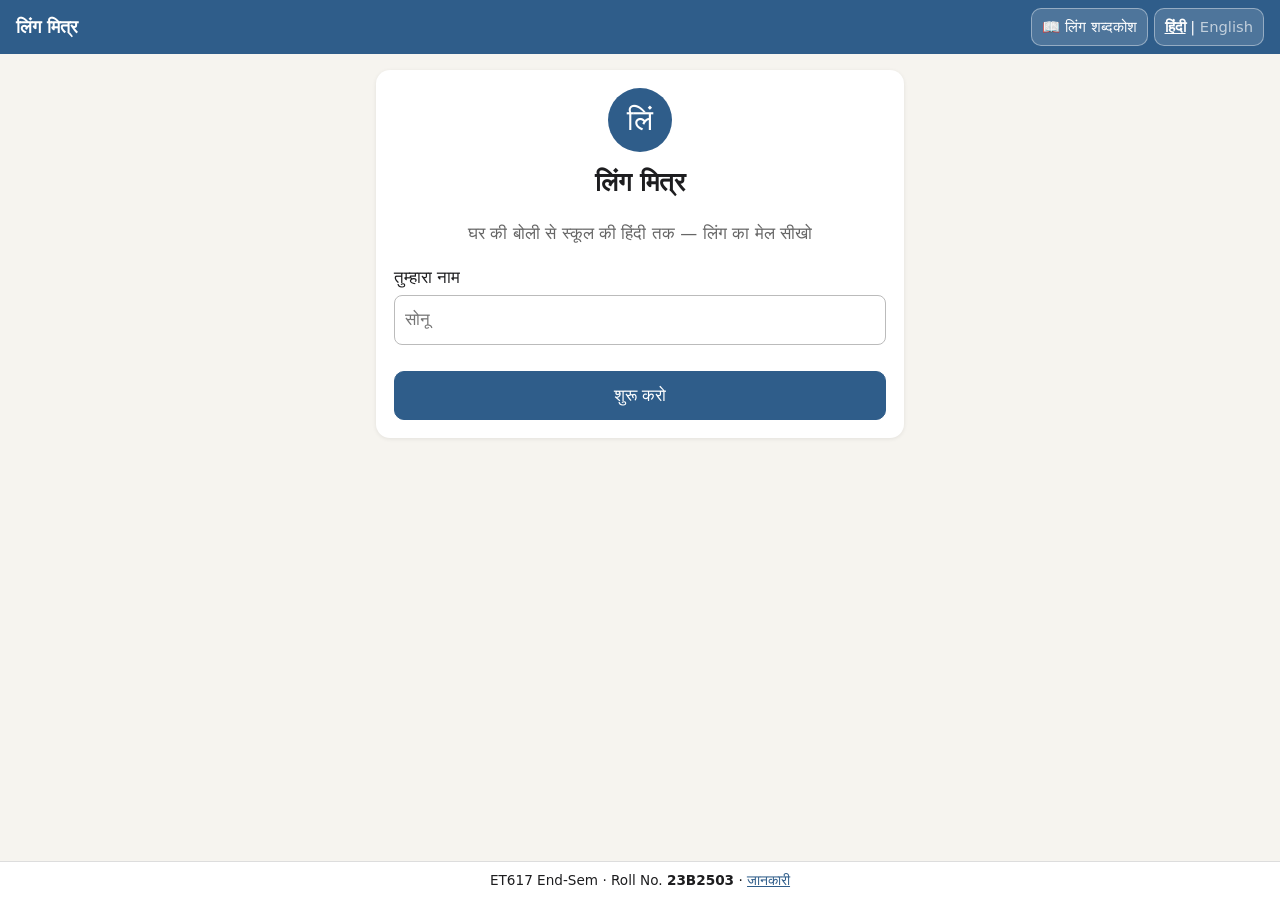
<file: index.html>
<!doctype html>
<html lang="hi">
<head>
<meta charset="utf-8">
<meta name="viewport" content="width=device-width, initial-scale=1">
<title>लिंग मित्र · 23B2503</title>
<link rel="stylesheet" href="style.css">
</head>
<body>
<header>
  <a href="#" class="brand" onclick="location.reload();return false;">लिंग मित्र</a>
  <div class="hbtns">
    <button id="dictBtn" class="btn sm">📖</button>
    <button id="langBtn" class="btn sm">English</button>
  </div>
</header>

<main id="app"></main>

<div id="dict" class="modal" hidden>
  <div class="sheet">
    <h2 id="dictTitle"></h2>
    <input id="dictSearch" class="txt" autocomplete="off">
    <ul id="dictList"></ul>
    <button id="dictClose" class="btn primary"></button>
  </div>
</div>

<footer>ET617 End-Sem · Roll No. <b>23B2503</b> · <a href="#" id="aboutLink">About</a></footer>

<script src="data.js"></script>
<script src="checker.js"></script>
<script src="app.js"></script>
</body>
</html>
</file>
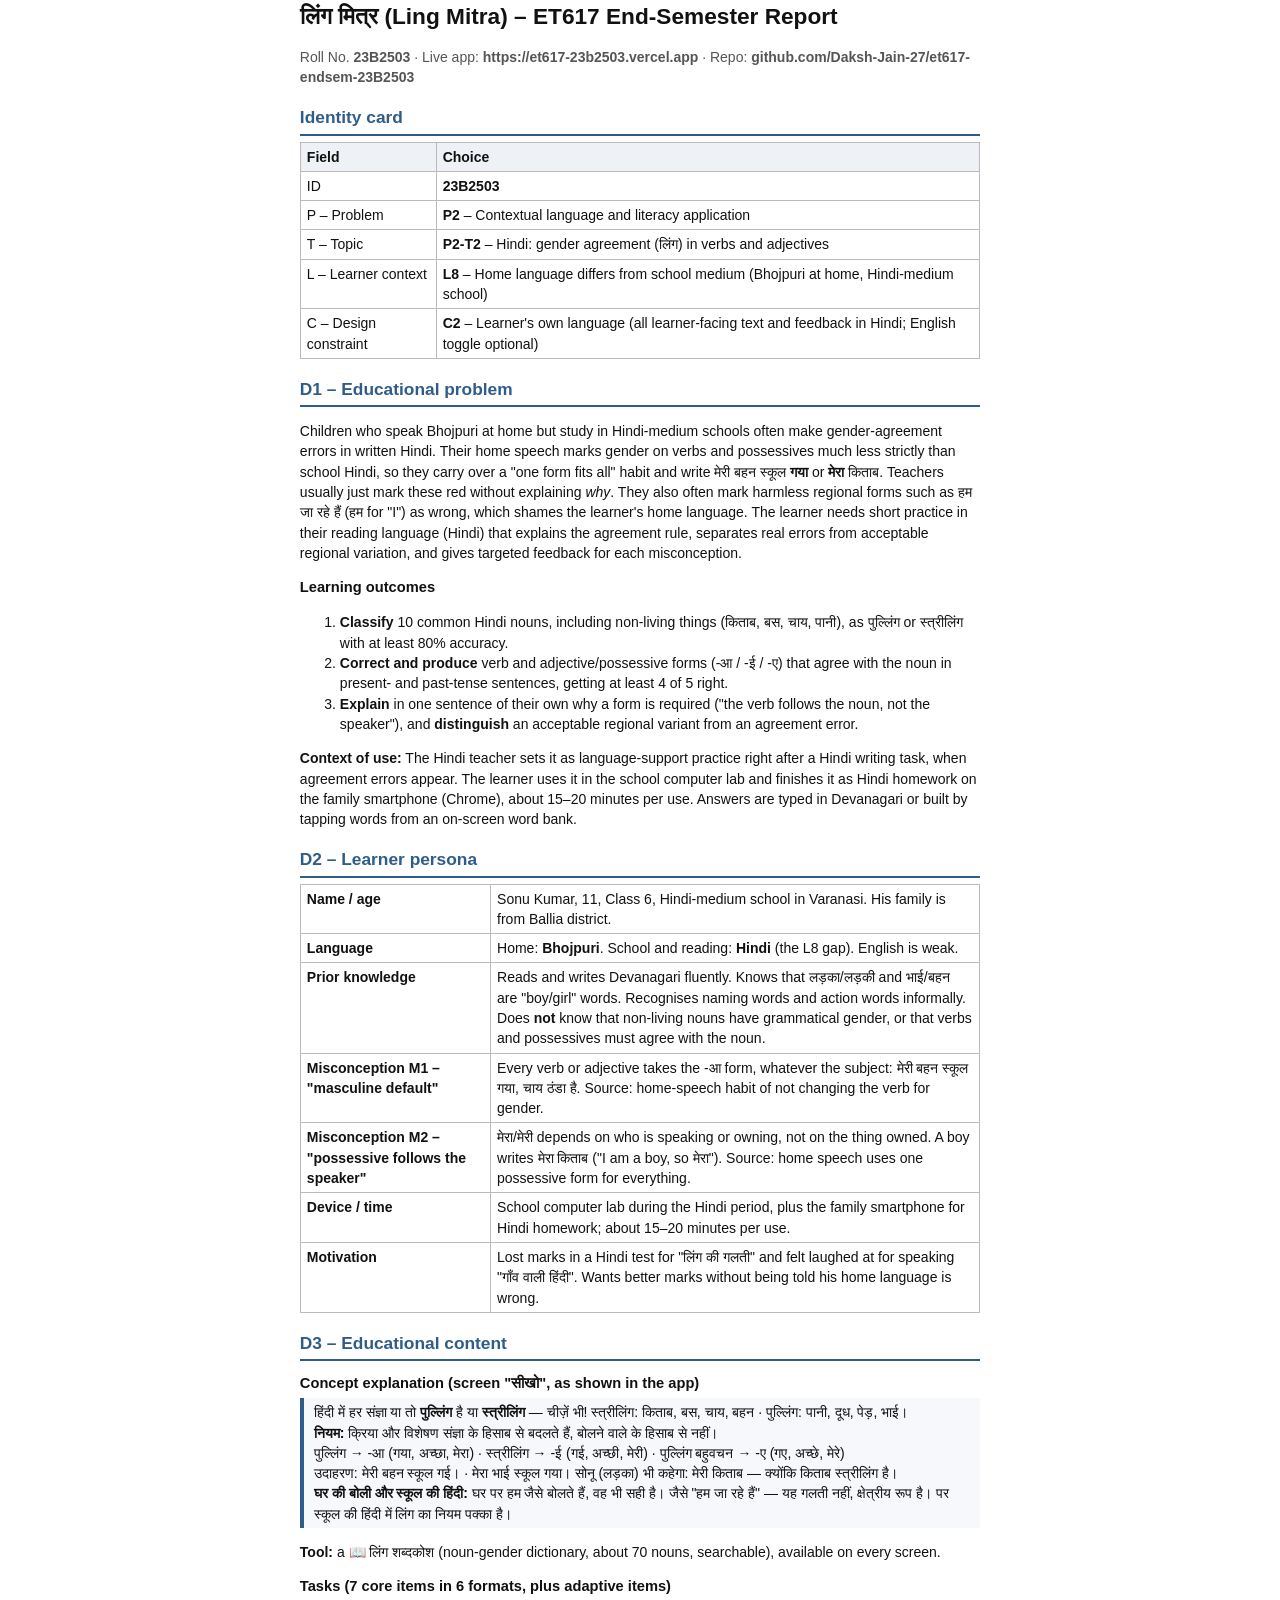
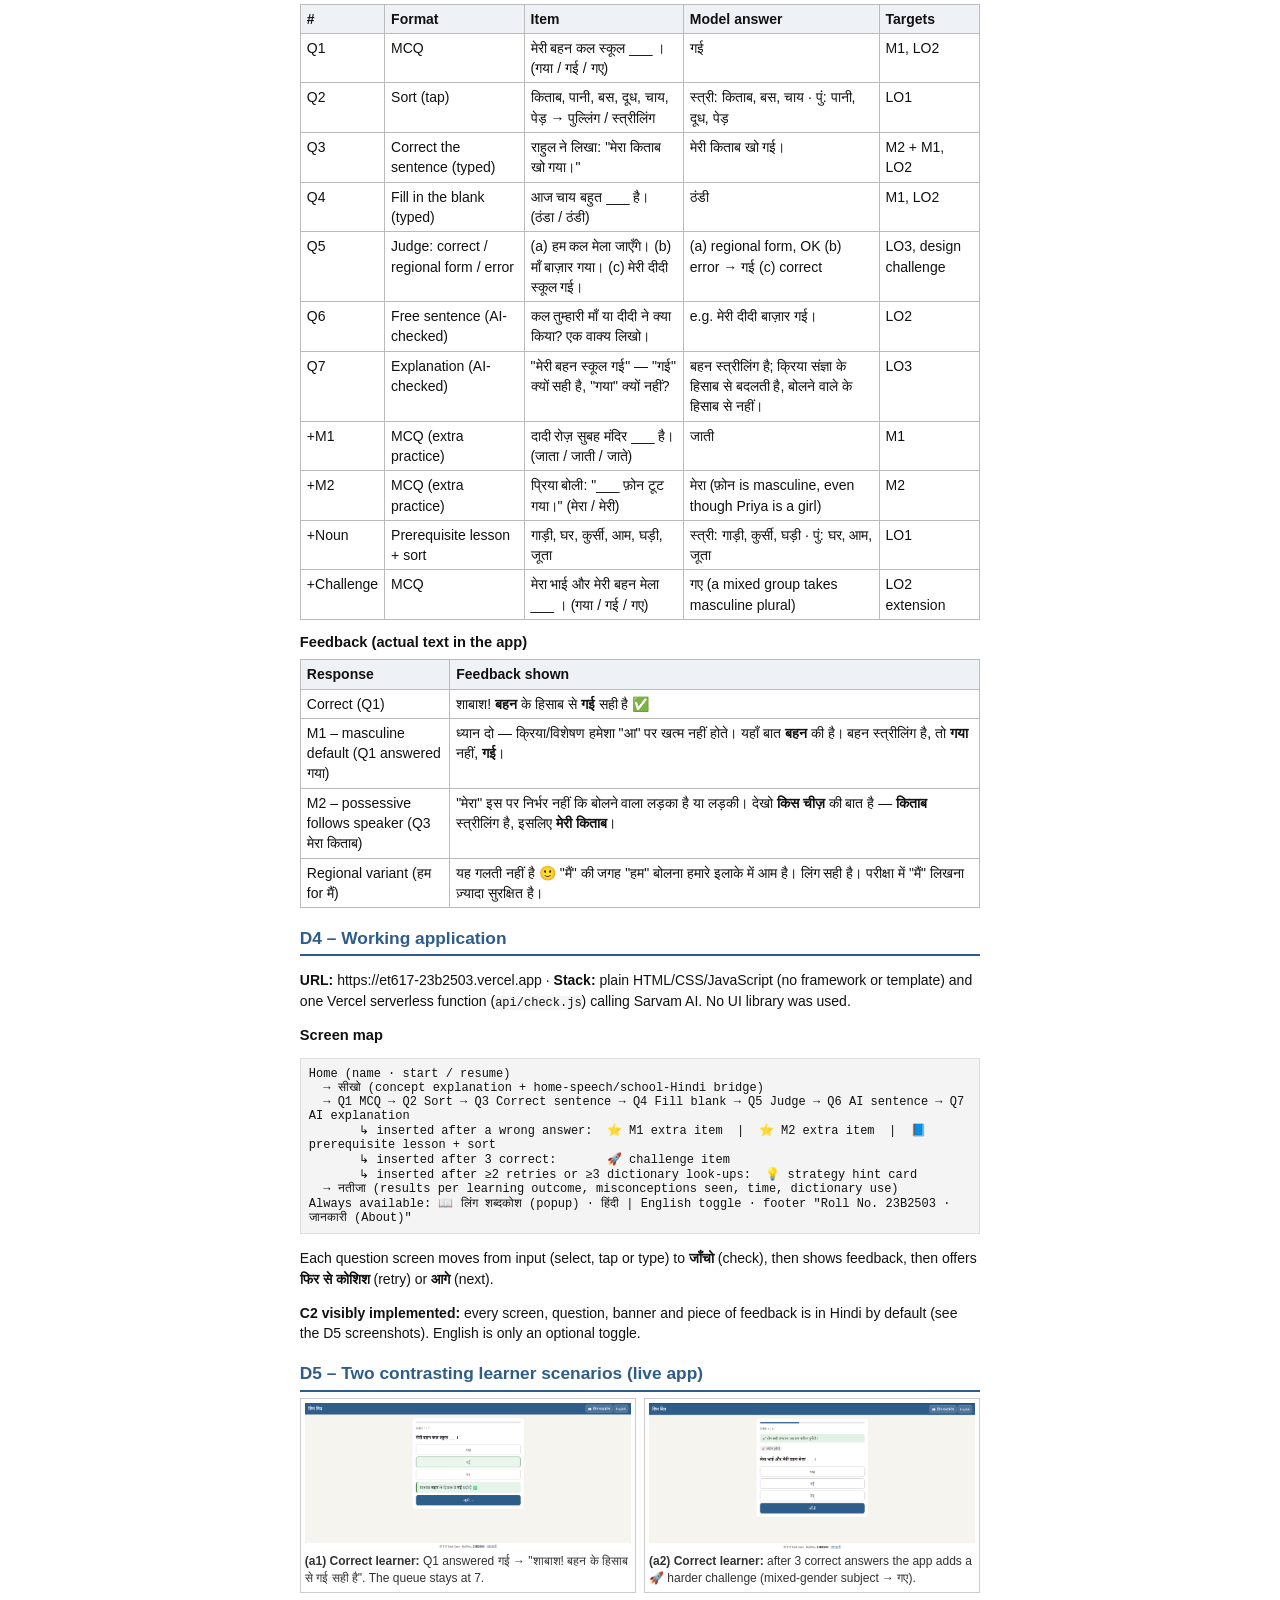
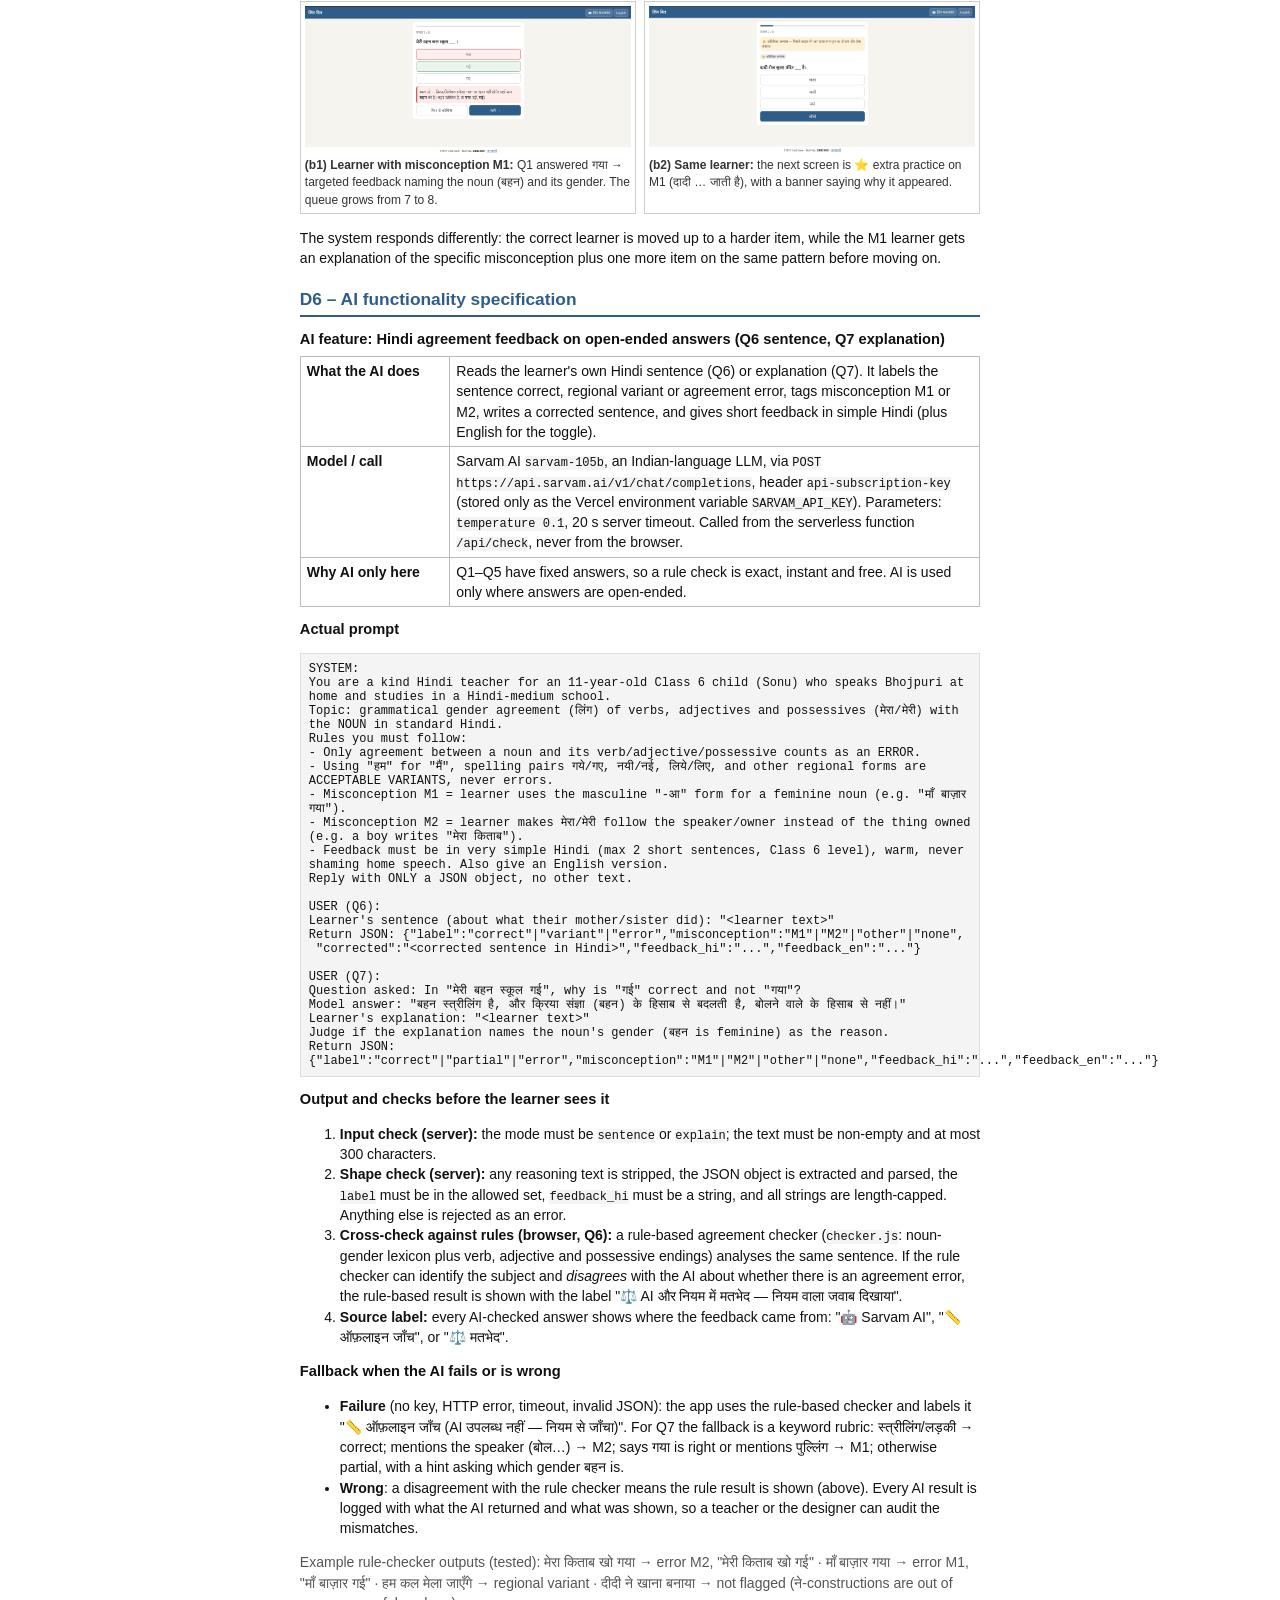
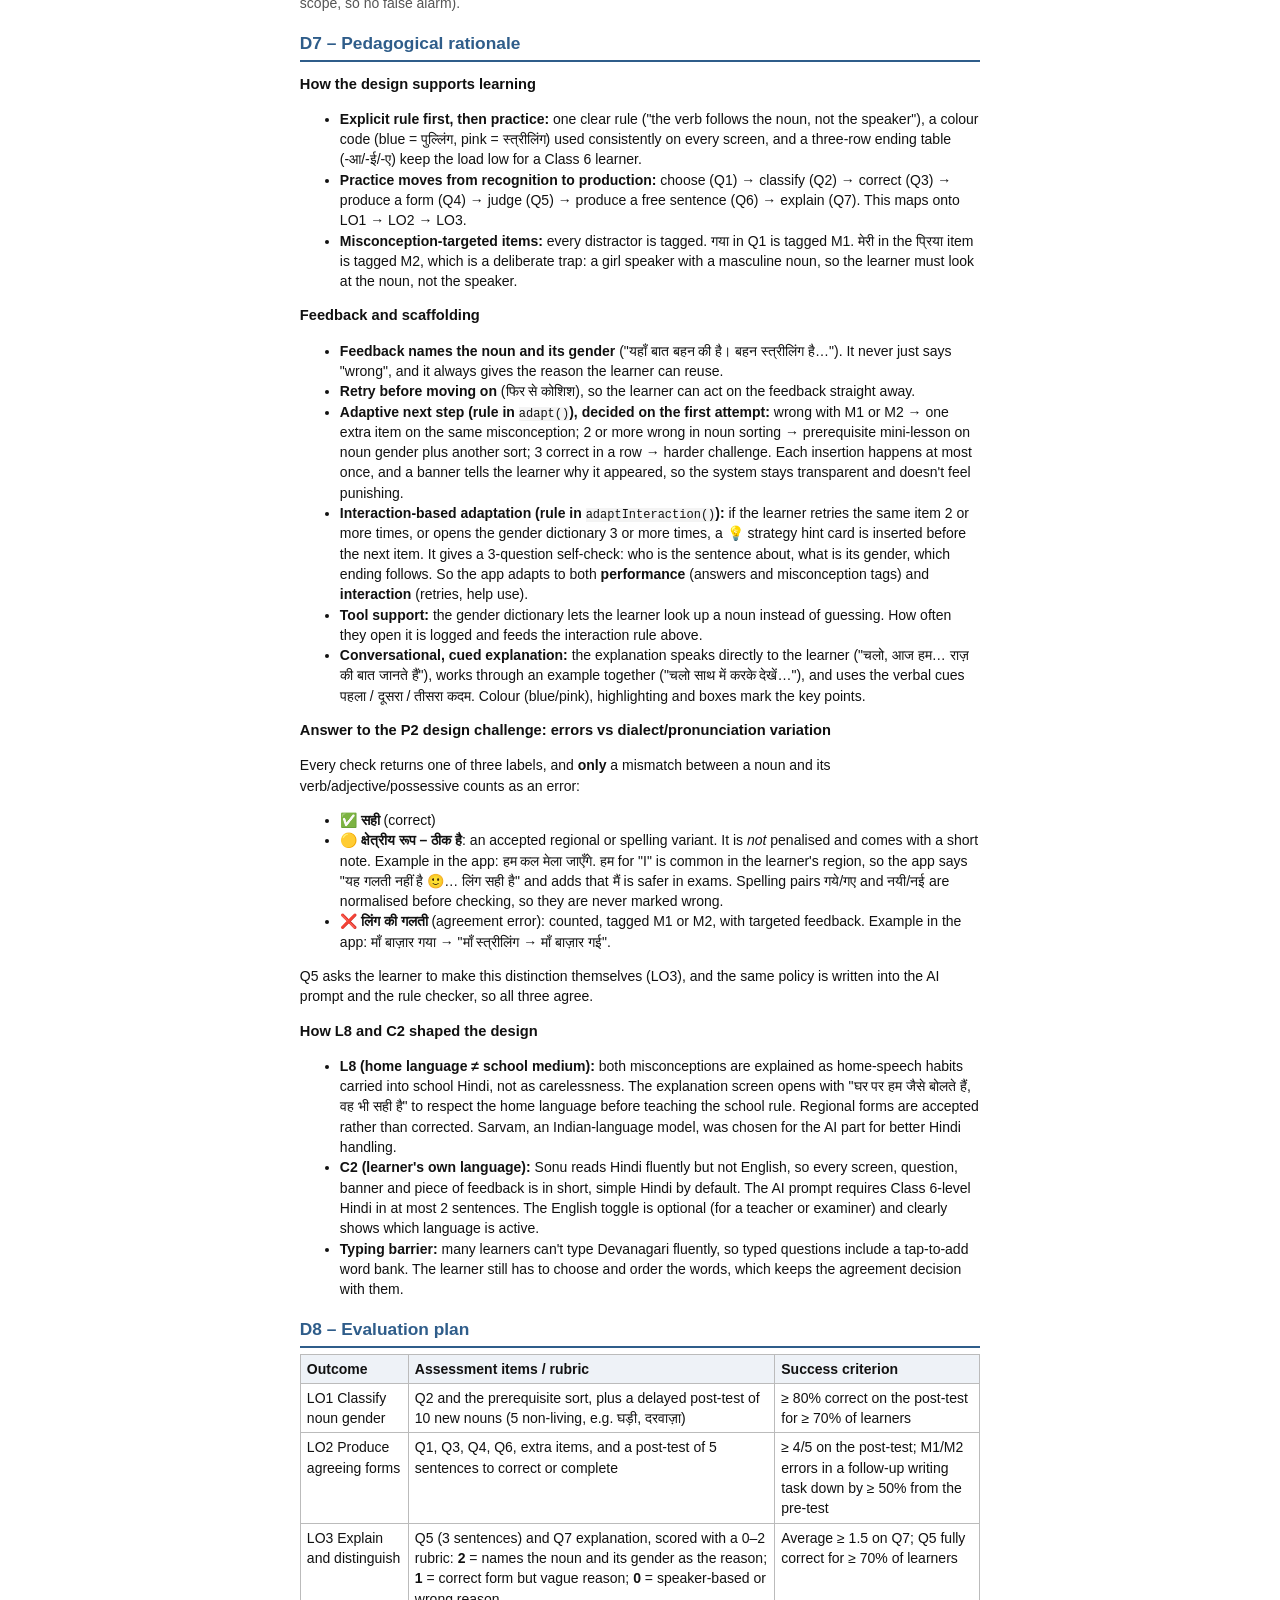
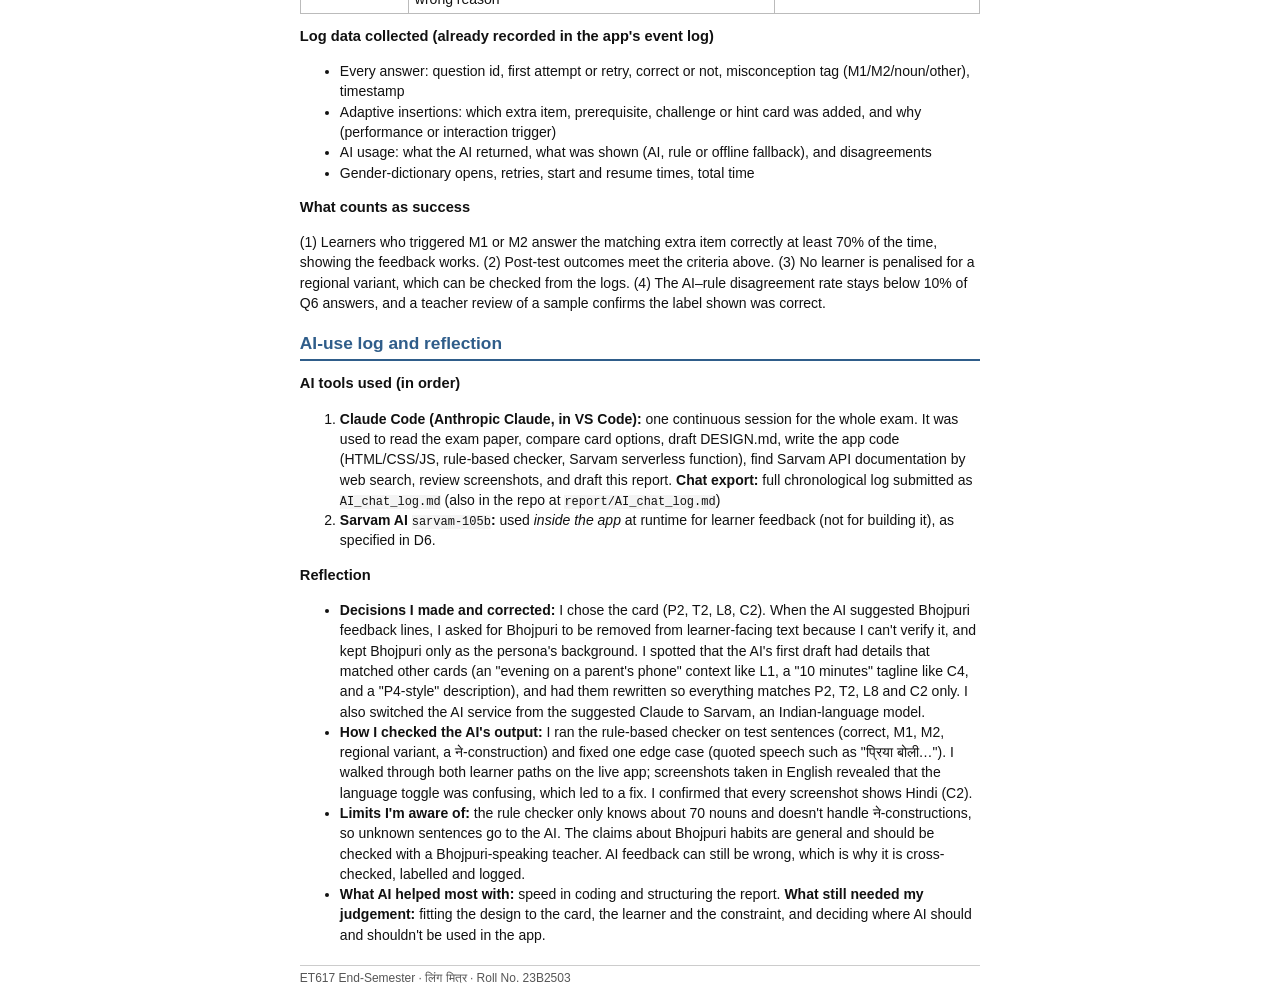
<file: report/REPORT.html>
<!doctype html>
<html lang="en">
<head>
<meta charset="utf-8">
<title>ET617 End-Sem Report – 23B2503</title>
<style>
  @page{size:A4;margin:16mm 15mm}
  body{font:10.5pt/1.45 "Segoe UI","Noto Sans Devanagari","Nirmala UI",Arial,sans-serif;color:#111;max-width:180mm;margin:0 auto}
  h1{font-size:17pt;margin:0 0 4px}
  h2{font-size:13pt;margin:18px 0 6px;padding-bottom:3px;border-bottom:2px solid #2f5d8a;color:#2f5d8a}
  h3{font-size:11pt;margin:12px 0 4px}
  table{border-collapse:collapse;width:100%;margin:6px 0 10px;page-break-inside:auto}
  td,th{border:1px solid #bbb;padding:4px 6px;vertical-align:top;text-align:left}
  th{background:#eef2f7}
  tr{page-break-inside:avoid}
  code,pre{font:9pt Consolas,monospace;background:#f4f4f4}
  pre{padding:8px;white-space:pre-wrap;border:1px solid #ddd;page-break-inside:avoid}
  .shots{display:grid;grid-template-columns:1fr 1fr;gap:8px;page-break-inside:avoid}
  .shots figure{margin:0;border:1px solid #ccc;padding:4px}
  .shots img{width:100%;display:block}
  figcaption{font-size:9pt;color:#333;margin-top:3px}
  .muted{color:#555}
  .hi{font-family:"Nirmala UI","Noto Sans Devanagari",sans-serif}
  footer{margin-top:20px;font-size:9pt;color:#555;border-top:1px solid #ccc;padding-top:4px}
</style>
</head>
<body>

<h1>लिंग मित्र (Ling Mitra) – ET617 End-Semester Report</h1>
<p class="muted">Roll No. <b>23B2503</b> · Live app: <b>https://et617-23b2503.vercel.app</b> · Repo: <b>github.com/Daksh-Jain-27/et617-endsem-23B2503</b></p>

<h2>Identity card</h2>
<table>
<tr><th>Field</th><th>Choice</th></tr>
<tr><td>ID</td><td><b>23B2503</b></td></tr>
<tr><td>P – Problem</td><td><b>P2</b> – Contextual language and literacy application</td></tr>
<tr><td>T – Topic</td><td><b>P2-T2</b> – Hindi: gender agreement (लिंग) in verbs and adjectives</td></tr>
<tr><td>L – Learner context</td><td><b>L8</b> – Home language differs from school medium (Bhojpuri at home, Hindi-medium school)</td></tr>
<tr><td>C – Design constraint</td><td><b>C2</b> – Learner's own language (all learner-facing text and feedback in Hindi; English toggle optional)</td></tr>
</table>

<h2>D1 – Educational problem</h2>
<p>Children who speak Bhojpuri at home but study in Hindi-medium schools often make gender-agreement errors in written Hindi. Their home speech marks gender on verbs and possessives much less strictly than school Hindi, so they carry over a "one form fits all" habit and write <span class="hi">मेरी बहन स्कूल <b>गया</b></span> or <span class="hi"><b>मेरा</b> किताब</span>. Teachers usually just mark these red without explaining <i>why</i>. They also often mark harmless regional forms such as <span class="hi">हम जा रहे हैं</span> (हम for "I") as wrong, which shames the learner's home language. The learner needs short practice in their reading language (Hindi) that explains the agreement rule, separates real errors from acceptable regional variation, and gives targeted feedback for each misconception.</p>
<h3>Learning outcomes</h3>
<ol>
<li><b>Classify</b> 10 common Hindi nouns, including non-living things (किताब, बस, चाय, पानी), as पुल्लिंग or स्त्रीलिंग with at least 80% accuracy.</li>
<li><b>Correct and produce</b> verb and adjective/possessive forms (‑आ / ‑ई / ‑ए) that agree with the noun in present- and past-tense sentences, getting at least 4 of 5 right.</li>
<li><b>Explain</b> in one sentence of their own why a form is required ("the verb follows the noun, not the speaker"), and <b>distinguish</b> an acceptable regional variant from an agreement error.</li>
</ol>
<p><b>Context of use:</b> The Hindi teacher sets it as language-support practice right after a Hindi writing task, when agreement errors appear. The learner uses it in the school computer lab and finishes it as Hindi homework on the family smartphone (Chrome), about 15–20 minutes per use. Answers are typed in Devanagari or built by tapping words from an on-screen word bank.</p>

<h2>D2 – Learner persona</h2>
<table>
<tr><td style="width:28%"><b>Name / age</b></td><td>Sonu Kumar, 11, Class 6, Hindi-medium school in Varanasi. His family is from Ballia district.</td></tr>
<tr><td><b>Language</b></td><td>Home: <b>Bhojpuri</b>. School and reading: <b>Hindi</b> (the L8 gap). English is weak.</td></tr>
<tr><td><b>Prior knowledge</b></td><td>Reads and writes Devanagari fluently. Knows that लड़का/लड़की and भाई/बहन are "boy/girl" words. Recognises naming words and action words informally. Does <b>not</b> know that non-living nouns have grammatical gender, or that verbs and possessives must agree with the noun.</td></tr>
<tr><td><b>Misconception M1 – "masculine default"</b></td><td>Every verb or adjective takes the ‑आ form, whatever the subject: <span class="hi">मेरी बहन स्कूल गया</span>, <span class="hi">चाय ठंडा है</span>. Source: home-speech habit of not changing the verb for gender.</td></tr>
<tr><td><b>Misconception M2 – "possessive follows the speaker"</b></td><td>मेरा/मेरी depends on who is speaking or owning, not on the thing owned. A boy writes <span class="hi">मेरा किताब</span> ("I am a boy, so मेरा"). Source: home speech uses one possessive form for everything.</td></tr>
<tr><td><b>Device / time</b></td><td>School computer lab during the Hindi period, plus the family smartphone for Hindi homework; about 15–20 minutes per use.</td></tr>
<tr><td><b>Motivation</b></td><td>Lost marks in a Hindi test for "लिंग की गलती" and felt laughed at for speaking "गाँव वाली हिंदी". Wants better marks without being told his home language is wrong.</td></tr>
</table>

<h2>D3 – Educational content</h2>
<h3>Concept explanation (screen "सीखो", as shown in the app)</h3>
<div class="hi" style="border-left:4px solid #2f5d8a;padding:4px 10px;background:#f6f8fb">
हिंदी में हर संज्ञा या तो <b>पुल्लिंग</b> है या <b>स्त्रीलिंग</b> — चीज़ें भी! स्त्रीलिंग: किताब, बस, चाय, बहन · पुल्लिंग: पानी, दूध, पेड़, भाई।<br>
<b>नियम:</b> क्रिया और विशेषण संज्ञा के हिसाब से बदलते हैं, बोलने वाले के हिसाब से नहीं।<br>
पुल्लिंग → ‑आ (गया, अच्छा, मेरा) · स्त्रीलिंग → ‑ई (गई, अच्छी, मेरी) · पुल्लिंग बहुवचन → ‑ए (गए, अच्छे, मेरे)<br>
उदाहरण: मेरी बहन स्कूल गई। · मेरा भाई स्कूल गया। सोनू (लड़का) भी कहेगा: मेरी किताब — क्योंकि किताब स्त्रीलिंग है।<br>
<b>घर की बोली और स्कूल की हिंदी:</b> घर पर हम जैसे बोलते हैं, वह भी सही है। जैसे "हम जा रहे हैं" — यह गलती नहीं, क्षेत्रीय रूप है। पर स्कूल की हिंदी में लिंग का नियम पक्का है।
</div>
<p><b>Tool:</b> a <span class="hi">📖 लिंग शब्दकोश</span> (noun-gender dictionary, about 70 nouns, searchable), available on every screen.</p>

<h3>Tasks (7 core items in 6 formats, plus adaptive items)</h3>
<table class="hi">
<tr><th>#</th><th>Format</th><th>Item</th><th>Model answer</th><th>Targets</th></tr>
<tr><td>Q1</td><td>MCQ</td><td>मेरी बहन कल स्कूल ___ । (गया / गई / गए)</td><td>गई</td><td>M1, LO2</td></tr>
<tr><td>Q2</td><td>Sort (tap)</td><td>किताब, पानी, बस, दूध, चाय, पेड़ → पुल्लिंग / स्त्रीलिंग</td><td>स्त्री: किताब, बस, चाय · पुं: पानी, दूध, पेड़</td><td>LO1</td></tr>
<tr><td>Q3</td><td>Correct the sentence (typed)</td><td>राहुल ने लिखा: "मेरा किताब खो गया।"</td><td>मेरी किताब खो गई।</td><td>M2 + M1, LO2</td></tr>
<tr><td>Q4</td><td>Fill in the blank (typed)</td><td>आज चाय बहुत ___ है। (ठंडा / ठंडी)</td><td>ठंडी</td><td>M1, LO2</td></tr>
<tr><td>Q5</td><td>Judge: correct / regional form / error</td><td>(a) हम कल मेला जाएँगे। (b) माँ बाज़ार गया। (c) मेरी दीदी स्कूल गई।</td><td>(a) regional form, OK (b) error → गई (c) correct</td><td>LO3, design challenge</td></tr>
<tr><td>Q6</td><td>Free sentence (AI-checked)</td><td>कल तुम्हारी माँ या दीदी ने क्या किया? एक वाक्य लिखो।</td><td>e.g. मेरी दीदी बाज़ार गई।</td><td>LO2</td></tr>
<tr><td>Q7</td><td>Explanation (AI-checked)</td><td>"मेरी बहन स्कूल गई" — "गई" क्यों सही है, "गया" क्यों नहीं?</td><td>बहन स्त्रीलिंग है; क्रिया संज्ञा के हिसाब से बदलती है, बोलने वाले के हिसाब से नहीं।</td><td>LO3</td></tr>
<tr><td>+M1</td><td>MCQ (extra practice)</td><td>दादी रोज़ सुबह मंदिर ___ है। (जाता / जाती / जाते)</td><td>जाती</td><td>M1</td></tr>
<tr><td>+M2</td><td>MCQ (extra practice)</td><td>प्रिया बोली: "___ फ़ोन टूट गया।" (मेरा / मेरी)</td><td>मेरा (फ़ोन is masculine, even though Priya is a girl)</td><td>M2</td></tr>
<tr><td>+Noun</td><td>Prerequisite lesson + sort</td><td>गाड़ी, घर, कुर्सी, आम, घड़ी, जूता</td><td>स्त्री: गाड़ी, कुर्सी, घड़ी · पुं: घर, आम, जूता</td><td>LO1</td></tr>
<tr><td>+Challenge</td><td>MCQ</td><td>मेरा भाई और मेरी बहन मेला ___ । (गया / गई / गए)</td><td>गए (a mixed group takes masculine plural)</td><td>LO2 extension</td></tr>
</table>

<h3>Feedback (actual text in the app)</h3>
<table class="hi">
<tr><th style="width:22%">Response</th><th>Feedback shown</th></tr>
<tr><td>Correct (Q1)</td><td>शाबाश! <b>बहन</b> के हिसाब से <b>गई</b> सही है ✅</td></tr>
<tr><td>M1 – masculine default (Q1 answered गया)</td><td>ध्यान दो — क्रिया/विशेषण हमेशा "आ" पर खत्म नहीं होते। यहाँ बात <b>बहन</b> की है। बहन स्त्रीलिंग है, तो <b>गया</b> नहीं, <b>गई</b>।</td></tr>
<tr><td>M2 – possessive follows speaker (Q3 मेरा किताब)</td><td>"मेरा" इस पर निर्भर नहीं कि बोलने वाला लड़का है या लड़की। देखो <b>किस चीज़</b> की बात है — <b>किताब</b> स्त्रीलिंग है, इसलिए <b>मेरी किताब</b>।</td></tr>
<tr><td>Regional variant (हम for मैं)</td><td>यह गलती नहीं है 🙂 "मैं" की जगह "हम" बोलना हमारे इलाके में आम है। लिंग सही है। परीक्षा में "मैं" लिखना ज़्यादा सुरक्षित है।</td></tr>
</table>

<h2>D4 – Working application</h2>
<p><b>URL:</b> https://et617-23b2503.vercel.app · <b>Stack:</b> plain HTML/CSS/JavaScript (no framework or template) and one Vercel serverless function (<code>api/check.js</code>) calling Sarvam AI. No UI library was used.</p>
<h3>Screen map</h3>
<pre>Home (name · start / resume)
  → सीखो (concept explanation + home-speech/school-Hindi bridge)
  → Q1 MCQ → Q2 Sort → Q3 Correct sentence → Q4 Fill blank → Q5 Judge → Q6 AI sentence → Q7 AI explanation
       ↳ inserted after a wrong answer:  ⭐ M1 extra item  |  ⭐ M2 extra item  |  📘 prerequisite lesson + sort
       ↳ inserted after 3 correct:       🚀 challenge item
       ↳ inserted after ≥2 retries or ≥3 dictionary look-ups:  💡 strategy hint card
  → नतीजा (results per learning outcome, misconceptions seen, time, dictionary use)
Always available: 📖 लिंग शब्दकोश (popup) · हिंदी | English toggle · footer "Roll No. 23B2503 · जानकारी (About)"</pre>
<p>Each question screen moves from input (select, tap or type) to <b>जाँचो</b> (check), then shows feedback, then offers <b>फिर से कोशिश</b> (retry) or <b>आगे</b> (next).</p>
<p><b>C2 visibly implemented:</b> every screen, question, banner and piece of feedback is in Hindi by default (see the D5 screenshots). English is only an optional toggle.</p>

<h2>D5 – Two contrasting learner scenarios (live app)</h2>
<div class="shots">
<figure><img src="a1-correct-q1.png"><figcaption><b>(a1) Correct learner:</b> Q1 answered गई → "शाबाश! बहन के हिसाब से गई सही है". The queue stays at 7.</figcaption></figure>
<figure><img src="a2-challenge.png"><figcaption><b>(a2) Correct learner:</b> after 3 correct answers the app adds a 🚀 harder challenge (mixed-gender subject → गए).</figcaption></figure>
<figure><img src="b1-m1-feedback.png"><figcaption><b>(b1) Learner with misconception M1:</b> Q1 answered गया → targeted feedback naming the noun (बहन) and its gender. The queue grows from 7 to 8.</figcaption></figure>
<figure><img src="b2-extra-practice.png"><figcaption><b>(b2) Same learner:</b> the next screen is ⭐ extra practice on M1 (दादी … जाती है), with a banner saying why it appeared.</figcaption></figure>
</div>
<p>The system responds differently: the correct learner is moved up to a harder item, while the M1 learner gets an explanation of the specific misconception plus one more item on the same pattern before moving on.</p>

<h2>D6 – AI functionality specification</h2>
<h3>AI feature: Hindi agreement feedback on open-ended answers (Q6 sentence, Q7 explanation)</h3>
<table>
<tr><td style="width:22%"><b>What the AI does</b></td><td>Reads the learner's own Hindi sentence (Q6) or explanation (Q7). It labels the sentence correct, regional variant or agreement error, tags misconception M1 or M2, writes a corrected sentence, and gives short feedback in simple Hindi (plus English for the toggle).</td></tr>
<tr><td><b>Model / call</b></td><td>Sarvam AI <code>sarvam-105b</code>, an Indian-language LLM, via <code>POST https://api.sarvam.ai/v1/chat/completions</code>, header <code>api-subscription-key</code> (stored only as the Vercel environment variable <code>SARVAM_API_KEY</code>). Parameters: <code>temperature 0.1</code>, 20 s server timeout. Called from the serverless function <code>/api/check</code>, never from the browser.</td></tr>
<tr><td><b>Why AI only here</b></td><td>Q1–Q5 have fixed answers, so a rule check is exact, instant and free. AI is used only where answers are open-ended.</td></tr>
</table>
<h3>Actual prompt</h3>
<pre>SYSTEM:
You are a kind Hindi teacher for an 11-year-old Class 6 child (Sonu) who speaks Bhojpuri at home and studies in a Hindi-medium school.
Topic: grammatical gender agreement (लिंग) of verbs, adjectives and possessives (मेरा/मेरी) with the NOUN in standard Hindi.
Rules you must follow:
- Only agreement between a noun and its verb/adjective/possessive counts as an ERROR.
- Using "हम" for "मैं", spelling pairs गये/गए, नयी/नई, लिये/लिए, and other regional forms are ACCEPTABLE VARIANTS, never errors.
- Misconception M1 = learner uses the masculine "-आ" form for a feminine noun (e.g. "माँ बाज़ार गया").
- Misconception M2 = learner makes मेरा/मेरी follow the speaker/owner instead of the thing owned (e.g. a boy writes "मेरा किताब").
- Feedback must be in very simple Hindi (max 2 short sentences, Class 6 level), warm, never shaming home speech. Also give an English version.
Reply with ONLY a JSON object, no other text.

USER (Q6):
Learner's sentence (about what their mother/sister did): "&lt;learner text&gt;"
Return JSON: {"label":"correct"|"variant"|"error","misconception":"M1"|"M2"|"other"|"none",
 "corrected":"&lt;corrected sentence in Hindi&gt;","feedback_hi":"...","feedback_en":"..."}

USER (Q7):
Question asked: In "मेरी बहन स्कूल गई", why is "गई" correct and not "गया"?
Model answer: "बहन स्त्रीलिंग है, और क्रिया संज्ञा (बहन) के हिसाब से बदलती है, बोलने वाले के हिसाब से नहीं।"
Learner's explanation: "&lt;learner text&gt;"
Judge if the explanation names the noun's gender (बहन is feminine) as the reason.
Return JSON: {"label":"correct"|"partial"|"error","misconception":"M1"|"M2"|"other"|"none","feedback_hi":"...","feedback_en":"..."}</pre>
<h3>Output and checks before the learner sees it</h3>
<ol>
<li><b>Input check (server):</b> the mode must be <code>sentence</code> or <code>explain</code>; the text must be non-empty and at most 300 characters.</li>
<li><b>Shape check (server):</b> any reasoning text is stripped, the JSON object is extracted and parsed, the <code>label</code> must be in the allowed set, <code>feedback_hi</code> must be a string, and all strings are length-capped. Anything else is rejected as an error.</li>
<li><b>Cross-check against rules (browser, Q6):</b> a rule-based agreement checker (<code>checker.js</code>: noun-gender lexicon plus verb, adjective and possessive endings) analyses the same sentence. If the rule checker can identify the subject and <i>disagrees</i> with the AI about whether there is an agreement error, the rule-based result is shown with the label "⚖️ AI और नियम में मतभेद — नियम वाला जवाब दिखाया".</li>
<li><b>Source label:</b> every AI-checked answer shows where the feedback came from: "🤖 Sarvam AI", "📏 ऑफ़लाइन जाँच", or "⚖️ मतभेद".</li>
</ol>
<h3>Fallback when the AI fails or is wrong</h3>
<ul>
<li><b>Failure</b> (no key, HTTP error, timeout, invalid JSON): the app uses the rule-based checker and labels it "📏 ऑफ़लाइन जाँच (AI उपलब्ध नहीं — नियम से जाँचा)". For Q7 the fallback is a keyword rubric: स्त्रीलिंग/लड़की → correct; mentions the speaker (बोल…) → M2; says गया is right or mentions पुल्लिंग → M1; otherwise partial, with a hint asking which gender बहन is.</li>
<li><b>Wrong</b>: a disagreement with the rule checker means the rule result is shown (above). Every AI result is logged with what the AI returned and what was shown, so a teacher or the designer can audit the mismatches.</li>
</ul>
<p class="muted">Example rule-checker outputs (tested): मेरा किताब खो गया → error M2, "मेरी किताब खो गई" · माँ बाज़ार गया → error M1, "माँ बाज़ार गई" · हम कल मेला जाएँगे → regional variant · दीदी ने खाना बनाया → not flagged (ने-constructions are out of scope, so no false alarm).</p>

<h2>D7 – Pedagogical rationale</h2>
<h3>How the design supports learning</h3>
<ul>
<li><b>Explicit rule first, then practice:</b> one clear rule ("the verb follows the noun, not the speaker"), a colour code (blue = पुल्लिंग, pink = स्त्रीलिंग) used consistently on every screen, and a three-row ending table (‑आ/‑ई/‑ए) keep the load low for a Class 6 learner.</li>
<li><b>Practice moves from recognition to production:</b> choose (Q1) → classify (Q2) → correct (Q3) → produce a form (Q4) → judge (Q5) → produce a free sentence (Q6) → explain (Q7). This maps onto LO1 → LO2 → LO3.</li>
<li><b>Misconception-targeted items:</b> every distractor is tagged. गया in Q1 is tagged M1. मेरी in the प्रिया item is tagged M2, which is a deliberate trap: a girl speaker with a masculine noun, so the learner must look at the noun, not the speaker.</li>
</ul>
<h3>Feedback and scaffolding</h3>
<ul>
<li><b>Feedback names the noun and its gender</b> ("यहाँ बात बहन की है। बहन स्त्रीलिंग है…"). It never just says "wrong", and it always gives the reason the learner can reuse.</li>
<li><b>Retry before moving on</b> (फिर से कोशिश), so the learner can act on the feedback straight away.</li>
<li><b>Adaptive next step (rule in <code>adapt()</code>), decided on the first attempt:</b> wrong with M1 or M2 → one extra item on the same misconception; 2 or more wrong in noun sorting → prerequisite mini-lesson on noun gender plus another sort; 3 correct in a row → harder challenge. Each insertion happens at most once, and a banner tells the learner why it appeared, so the system stays transparent and doesn't feel punishing.</li>
<li><b>Interaction-based adaptation (rule in <code>adaptInteraction()</code>):</b> if the learner retries the same item 2 or more times, or opens the gender dictionary 3 or more times, a 💡 strategy hint card is inserted before the next item. It gives a 3-question self-check: who is the sentence about, what is its gender, which ending follows. So the app adapts to both <b>performance</b> (answers and misconception tags) and <b>interaction</b> (retries, help use).</li>
<li><b>Tool support:</b> the gender dictionary lets the learner look up a noun instead of guessing. How often they open it is logged and feeds the interaction rule above.</li>
<li><b>Conversational, cued explanation:</b> the explanation speaks directly to the learner ("चलो, आज हम… राज़ की बात जानते हैं"), works through an example together ("चलो साथ में करके देखें…"), and uses the verbal cues पहला / दूसरा / तीसरा कदम. Colour (blue/pink), highlighting and boxes mark the key points.</li>
</ul>
<h3>Answer to the P2 design challenge: errors vs dialect/pronunciation variation</h3>
<p>Every check returns one of three labels, and <b>only</b> a mismatch between a noun and its verb/adjective/possessive counts as an error:</p>
<ul>
<li>✅ <b>सही</b> (correct)</li>
<li>🟡 <b>क्षेत्रीय रूप – ठीक है</b>: an accepted regional or spelling variant. It is <i>not</i> penalised and comes with a short note. Example in the app: <span class="hi">हम कल मेला जाएँगे</span>. हम for "I" is common in the learner's region, so the app says "यह गलती नहीं है 🙂… लिंग सही है" and adds that मैं is safer in exams. Spelling pairs गये/गए and नयी/नई are normalised before checking, so they are never marked wrong.</li>
<li>❌ <b>लिंग की गलती</b> (agreement error): counted, tagged M1 or M2, with targeted feedback. Example in the app: <span class="hi">माँ बाज़ार गया</span> → "माँ स्त्रीलिंग → माँ बाज़ार गई".</li>
</ul>
<p>Q5 asks the learner to make this distinction themselves (LO3), and the same policy is written into the AI prompt and the rule checker, so all three agree.</p>
<h3>How L8 and C2 shaped the design</h3>
<ul>
<li><b>L8 (home language ≠ school medium):</b> both misconceptions are explained as home-speech habits carried into school Hindi, not as carelessness. The explanation screen opens with "घर पर हम जैसे बोलते हैं, वह भी सही है" to respect the home language before teaching the school rule. Regional forms are accepted rather than corrected. Sarvam, an Indian-language model, was chosen for the AI part for better Hindi handling.</li>
<li><b>C2 (learner's own language):</b> Sonu reads Hindi fluently but not English, so every screen, question, banner and piece of feedback is in short, simple Hindi by default. The AI prompt requires Class 6-level Hindi in at most 2 sentences. The English toggle is optional (for a teacher or examiner) and clearly shows which language is active.</li>
<li><b>Typing barrier:</b> many learners can't type Devanagari fluently, so typed questions include a tap-to-add word bank. The learner still has to choose and order the words, which keeps the agreement decision with them.</li>
</ul>

<h2>D8 – Evaluation plan</h2>
<table>
<tr><th>Outcome</th><th>Assessment items / rubric</th><th>Success criterion</th></tr>
<tr><td>LO1 Classify noun gender</td><td>Q2 and the prerequisite sort, plus a delayed post-test of 10 new nouns (5 non-living, e.g. घड़ी, दरवाज़ा)</td><td>≥ 80% correct on the post-test for ≥ 70% of learners</td></tr>
<tr><td>LO2 Produce agreeing forms</td><td>Q1, Q3, Q4, Q6, extra items, and a post-test of 5 sentences to correct or complete</td><td>≥ 4/5 on the post-test; M1/M2 errors in a follow-up writing task down by ≥ 50% from the pre-test</td></tr>
<tr><td>LO3 Explain and distinguish</td><td>Q5 (3 sentences) and Q7 explanation, scored with a 0–2 rubric: <b>2</b> = names the noun and its gender as the reason; <b>1</b> = correct form but vague reason; <b>0</b> = speaker-based or wrong reason</td><td>Average ≥ 1.5 on Q7; Q5 fully correct for ≥ 70% of learners</td></tr>
</table>
<h3>Log data collected (already recorded in the app's event log)</h3>
<ul>
<li>Every answer: question id, first attempt or retry, correct or not, misconception tag (M1/M2/noun/other), timestamp</li>
<li>Adaptive insertions: which extra item, prerequisite, challenge or hint card was added, and why (performance or interaction trigger)</li>
<li>AI usage: what the AI returned, what was shown (AI, rule or offline fallback), and disagreements</li>
<li>Gender-dictionary opens, retries, start and resume times, total time</li>
</ul>
<h3>What counts as success</h3>
<p>(1) Learners who triggered M1 or M2 answer the matching extra item correctly at least 70% of the time, showing the feedback works. (2) Post-test outcomes meet the criteria above. (3) No learner is penalised for a regional variant, which can be checked from the logs. (4) The AI–rule disagreement rate stays below 10% of Q6 answers, and a teacher review of a sample confirms the label shown was correct.</p>

<h2>AI-use log and reflection</h2>
<h3>AI tools used (in order)</h3>
<ol>
<li><b>Claude Code (Anthropic Claude, in VS Code):</b> one continuous session for the whole exam. It was used to read the exam paper, compare card options, draft DESIGN.md, write the app code (HTML/CSS/JS, rule-based checker, Sarvam serverless function), find Sarvam API documentation by web search, review screenshots, and draft this report. <b>Chat export:</b> full chronological log submitted as <code>AI_chat_log.md</code> (also in the repo at <code>report/AI_chat_log.md</code>)</li>
<li><b>Sarvam AI <code>sarvam-105b</code>:</b> used <i>inside the app</i> at runtime for learner feedback (not for building it), as specified in D6.</li>
</ol>
<h3>Reflection</h3>
<ul>
<li><b>Decisions I made and corrected:</b> I chose the card (P2, T2, L8, C2). When the AI suggested Bhojpuri feedback lines, I asked for Bhojpuri to be removed from learner-facing text because I can't verify it, and kept Bhojpuri only as the persona's background. I spotted that the AI's first draft had details that matched other cards (an "evening on a parent's phone" context like L1, a "10 minutes" tagline like C4, and a "P4-style" description), and had them rewritten so everything matches P2, T2, L8 and C2 only. I also switched the AI service from the suggested Claude to Sarvam, an Indian-language model.</li>
<li><b>How I checked the AI's output:</b> I ran the rule-based checker on test sentences (correct, M1, M2, regional variant, a ने-construction) and fixed one edge case (quoted speech such as "प्रिया बोली…"). I walked through both learner paths on the live app; screenshots taken in English revealed that the language toggle was confusing, which led to a fix. I confirmed that every screenshot shows Hindi (C2).</li>
<li><b>Limits I'm aware of:</b> the rule checker only knows about 70 nouns and doesn't handle ने-constructions, so unknown sentences go to the AI. The claims about Bhojpuri habits are general and should be checked with a Bhojpuri-speaking teacher. AI feedback can still be wrong, which is why it is cross-checked, labelled and logged.</li>
<li><b>What AI helped most with:</b> speed in coding and structuring the report. <b>What still needed my judgement:</b> fitting the design to the card, the learner and the constraint, and deciding where AI should and shouldn't be used in the app.</li>
</ul>

<footer>ET617 End-Semester · लिंग मित्र · Roll No. 23B2503</footer>
</body>
</html>
</file>
<file: style.css>
:root{--bg:#f6f4ef;--card:#fff;--ink:#1d1d1f;--muted:#666;--pri:#2f5d8a;--m:#1f5fa8;--f:#b0306a;--ok:#e6f4ea;--okb:#2e7d32;--bad:#fdecea;--badb:#c62828;--line:#ddd}
*{box-sizing:border-box}
body{margin:0;background:var(--bg);color:var(--ink);font:17px/1.6 "Noto Sans Devanagari","Mangal",system-ui,sans-serif}
header{position:sticky;top:0;z-index:5;display:flex;justify-content:space-between;align-items:center;padding:8px 16px;background:var(--pri);color:#fff}
.brand{color:#fff;font-weight:700;text-decoration:none;font-size:1.1rem}
.hbtns{display:flex;gap:6px}
main{max-width:560px;margin:0 auto;padding:16px 16px 80px}
footer{position:fixed;bottom:0;left:0;right:0;text-align:center;font-size:.85rem;padding:8px;background:#fff;border-top:1px solid var(--line)}
footer a{color:var(--pri)}
.card{background:var(--card);border-radius:14px;padding:18px;box-shadow:0 1px 4px rgba(0,0,0,.08)}
.center{text-align:center}
.logo{width:64px;height:64px;margin:0 auto;border-radius:50%;background:var(--pri);color:#fff;font-size:1.8rem;line-height:64px}
h1{margin:.4em 0 0}h2{margin-top:0}
label{display:block;text-align:left;margin:16px 0}
input,textarea{font:inherit}
#nameIn,.txt{display:block;width:100%;padding:10px;border:1px solid #bbb;border-radius:8px;margin-top:4px}
.btn{font:inherit;border:1px solid #aaa;background:#fff;border-radius:10px;padding:10px 16px;min-height:44px;cursor:pointer;color:var(--ink)}
.btn.primary{background:var(--pri);color:#fff;border-color:var(--pri);width:100%;margin-top:10px}
.btn.sm{padding:6px 10px;min-height:38px;font-size:.92rem}
.btn:disabled{opacity:.85;cursor:default}
#langBtn .on{font-weight:700;text-decoration:underline}#langBtn .off{opacity:.65}
header .btn{background:rgba(255,255,255,.15);color:#fff;border-color:rgba(255,255,255,.4)}
.center .btn{width:100%;margin-top:10px}
.muted{color:var(--muted)}.small{font-size:.88rem}
.box{background:#f2f5fa;border-left:4px solid var(--pri);padding:10px 12px;border-radius:6px;margin:10px 0}
.box.soft{background:#fff8e6;border-color:#e0a100}
mark{background:#fff1a8;padding:0 3px}
.m{color:var(--m);font-weight:600}.f{color:var(--f);font-weight:600}
table.rule{border-collapse:collapse;width:100%;margin:10px 0;font-size:.95rem}
table.rule td,table.rule th{border:1px solid var(--line);padding:6px;text-align:center}
.prog{height:6px;background:#e3e3e3;border-radius:3px;overflow:hidden}.prog div{height:100%;background:var(--pri)}
.prompt{font-size:1.15rem;font-weight:600}
.blank{color:var(--pri);letter-spacing:2px}
.opts{display:flex;flex-direction:column;gap:8px}.opts.row{flex-direction:row;flex-wrap:wrap}
.opt.sel,.btn.sel{border:2px solid var(--pri);background:#eaf1f9}
.opt.right{background:var(--ok);border-color:var(--okb)}.opt.wrong{background:var(--bad);border-color:var(--badb)}
.sortrow{display:flex;align-items:center;gap:8px;padding:6px 0;border-bottom:1px dashed var(--line)}
.sortrow .word{flex:1;font-size:1.15rem;font-weight:600}
.selm{background:#e3eefb;border:2px solid var(--m)}.self{background:#fbe3ee;border:2px solid var(--f)}
.bank{display:flex;flex-wrap:wrap;gap:6px;margin-bottom:8px}
.chip{font:inherit;border:1px solid #bbb;background:#fafafa;border-radius:16px;padding:6px 12px;min-height:38px;cursor:pointer}
.chip.ghost{color:var(--muted)}
.judge{border:1px solid var(--line);border-radius:10px;padding:8px 10px;margin:8px 0}
.judge .sent{font-size:1.1rem;font-weight:600;margin:0 0 6px}
.fb{border-radius:10px;padding:12px;margin-top:12px}
.fb.ok{background:var(--ok);border-left:5px solid var(--okb)}
.fb.bad{background:var(--bad);border-left:5px solid var(--badb)}
.fb.info{background:#f2f5fa}
.src{font-size:.8rem;color:var(--muted);margin-bottom:4px}
.fb hr{border:none;border-top:1px solid rgba(0,0,0,.1)}
.actions{display:flex;gap:8px;flex-wrap:wrap;margin-top:10px}.actions .btn{flex:1;margin-top:0}
.banner{padding:8px 10px;border-radius:8px;margin:10px 0;font-size:.92rem;background:#fff1d6}
.banner.streak{background:#e2f3e5}.banner.noun{background:#e8eefc}
.pill{display:inline-block;font-size:.8rem;background:#eee;border-radius:10px;padding:2px 8px;margin:6px 0}
.lo{height:12px;background:#e3e3e3;border-radius:6px;overflow:hidden;display:inline-block;width:80%;vertical-align:middle;margin-right:8px}
.lo div{height:100%;background:var(--okb)}
.modal{position:fixed;inset:0;background:rgba(0,0,0,.4);z-index:10;display:flex;align-items:flex-end;justify-content:center}
.modal[hidden]{display:none}
.sheet{background:#fff;width:100%;max-width:560px;max-height:85vh;overflow:auto;border-radius:16px 16px 0 0;padding:16px}
#dictList{list-style:none;padding:0;margin:10px 0}
#dictList li{display:flex;justify-content:space-between;padding:6px 4px;border-bottom:1px solid var(--line)}
</file>
